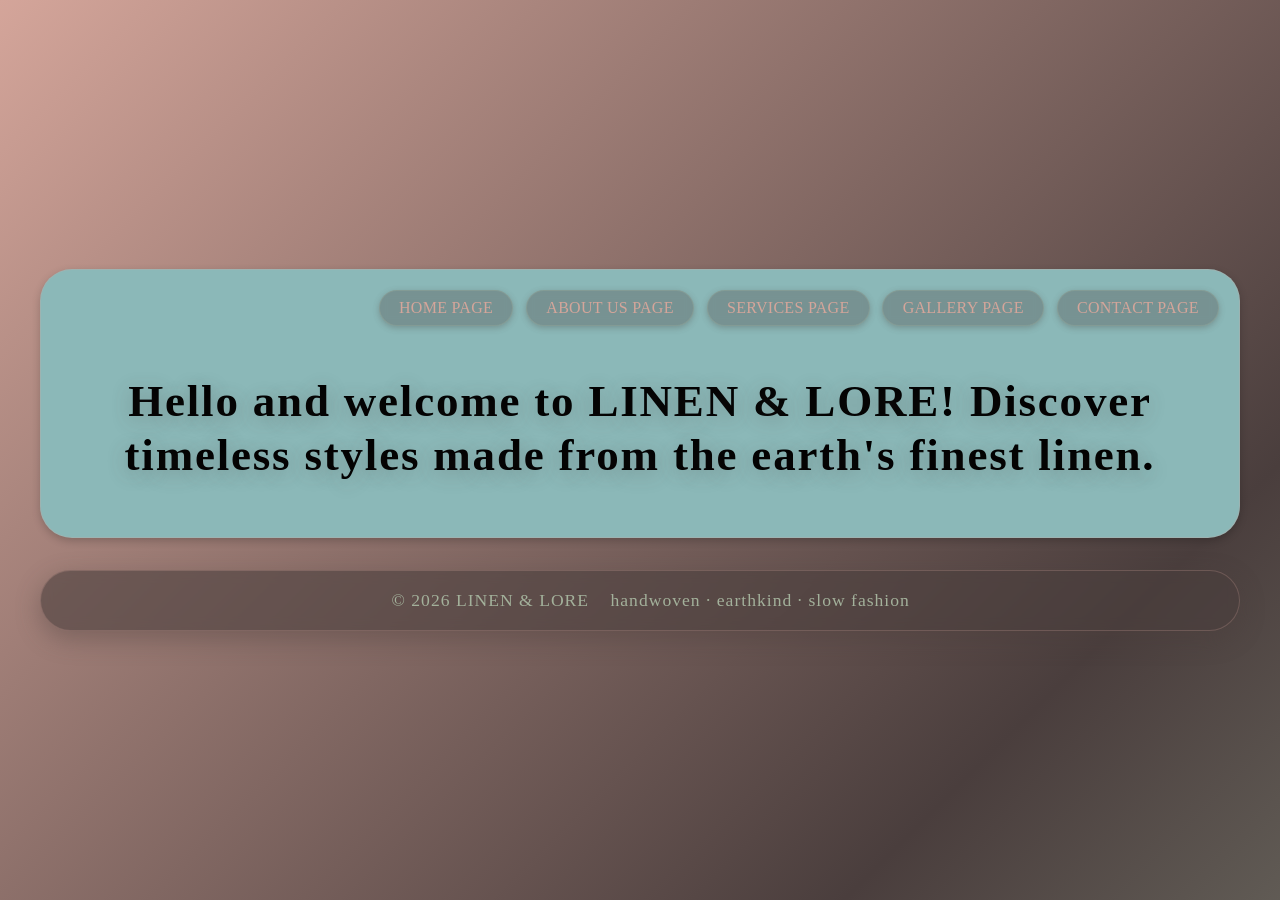
<file: index.html>
<!DOCTYPE html>
<html lang="en-us">

<head>
    <meta charset="UTF-8">
    <meta name="viewport" content="width=device-width, initial-scale=1.0">
    <title>LINEN & LORE</title>
    <link rel="stylesheet" href="style.css">
</head>

<body>
    <header>
        <div class="main">
            <ul>
                <li><a href="index.html">HOME PAGE</a></li>
                <li><a href="about-us.html">ABOUT US PAGE</a></li>
                <li><a href="services.html">SERVICES PAGE</a></li>
                <li><a href="gallery.html">GALLERY PAGE</a></li>
                <li><a href="contacts.html">CONTACT PAGE</a></li>
            </ul>
        </div>

        <div class="title">
            <h1><strong>Hello and welcome to LINEN & LORE! Discover timeless styles made from the earth's finest
                    linen.</strong></h1>
        </div>
    </header>

    <footer>
        <div class="footer-content">
            <span></span>
            <span>© 2026 LINEN & LORE</span>
            <span>handwoven · earthkind · slow fashion</span>
        </div>
    </footer>
</body>

</html>
</file>
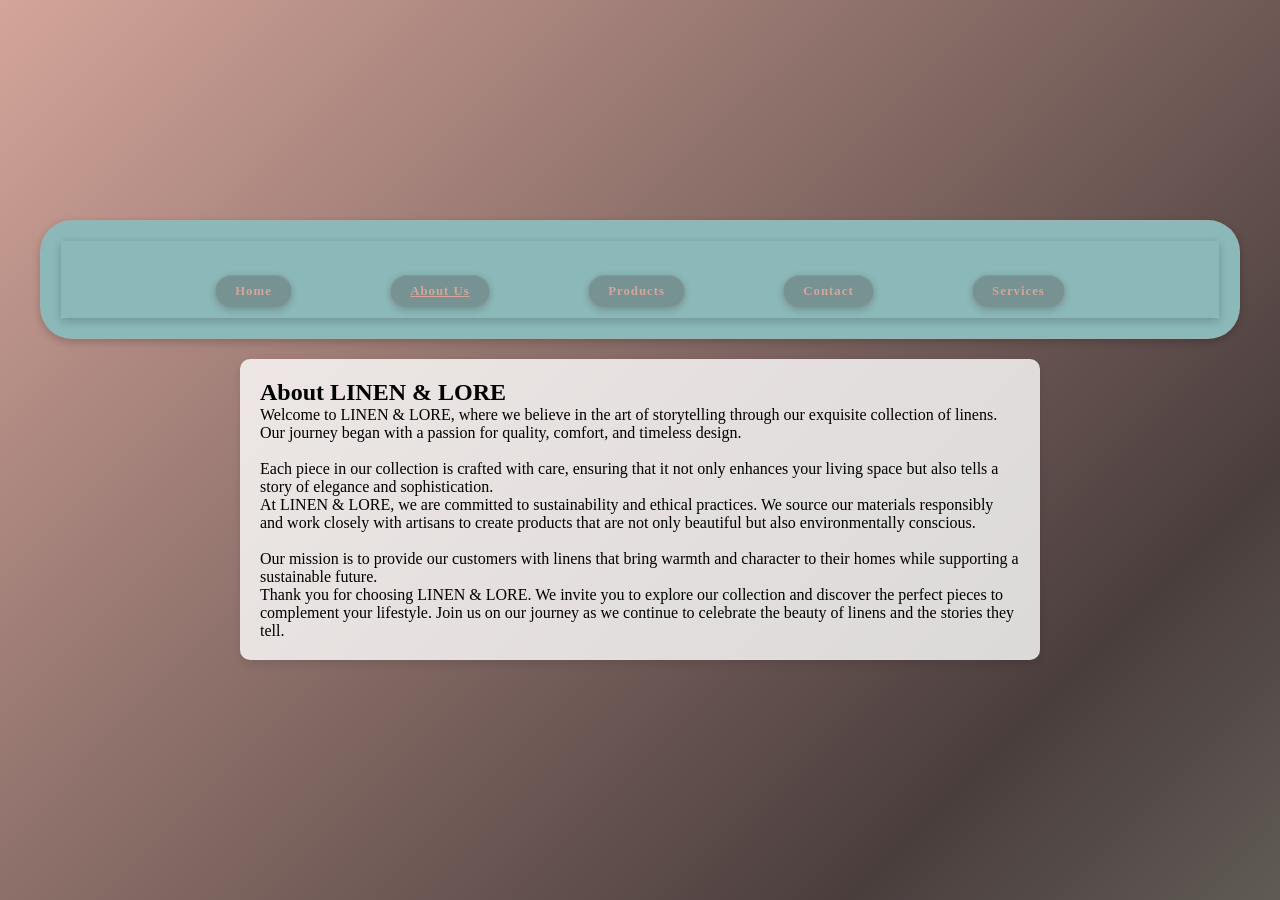
<file: about-us.html>
<!DOCTYPE html>
<html lang="en">

<head>
    <meta charset="UTF-8">
    <meta name="viewport" content="width=device-width, initial-scale=1.0">
    <title>About Us | LINEN & LORE</title>
    <link rel="stylesheet" href="style.css">

</head>

<body>
    <header>
        <nav>
            <button class="menu-toggle" aria-label="Open Navigation Menu">
                <span class="bar"></span>
                <span class="bar"></span>
                <span class="bar"></span>
            </button>
            <ul>
                <li><a href="index.html">Home</a></li>
                <li><a href="about-us.html" class="active">About Us</a></li>
                <li><a href="gallery.html">Products</a></li>
                <li><a href="contacts.html">Contact</a></li>
                <li><a href="services.html">Services</a></li>
            </ul>
        </nav>
    </header>
    <main>
        <section class="about-us">
            <h1>About LINEN & LORE</h1>
            <p>Welcome to LINEN & LORE, where we believe in the art of storytelling through our exquisite collection of
                linens. Our journey began with a passion for quality, comfort, and timeless design.<br><br>
                Each piece in our
                collection is crafted with care, ensuring that it not only enhances your living space but also tells a
                story of elegance and sophistication.</p>

            <p>At LINEN & LORE, we are committed to sustainability and ethical practices. We source our materials
                responsibly and work closely with artisans to create products that are not only beautiful but also
                environmentally conscious. <br><br> Our mission is to provide our customers with linens that bring
                warmth and
                character to their homes while supporting a sustainable future.</p>
            <p>Thank you for choosing LINEN & LORE. We invite you to explore our collection and discover the perfect
                pieces to complement your lifestyle. Join us on our journey as we continue to celebrate the beauty of
                linens and the stories they tell.</p>
        </section>
    </main>

    <!-- Interactive Lightbox Modal -->
    <div id="preview-modal" class="modal" aria-hidden="true" role="dialog">
        <div class="modal-content">
            <!-- FIX: Changed span to button for accessibility -->
            <button class="close-btn" aria-label="Close modal">&times;</button>
            <h3 id="modal-title"></h3>
            <p id="modal-desc"></p>
        </div>
    </div>

</body>

</html>
</file>
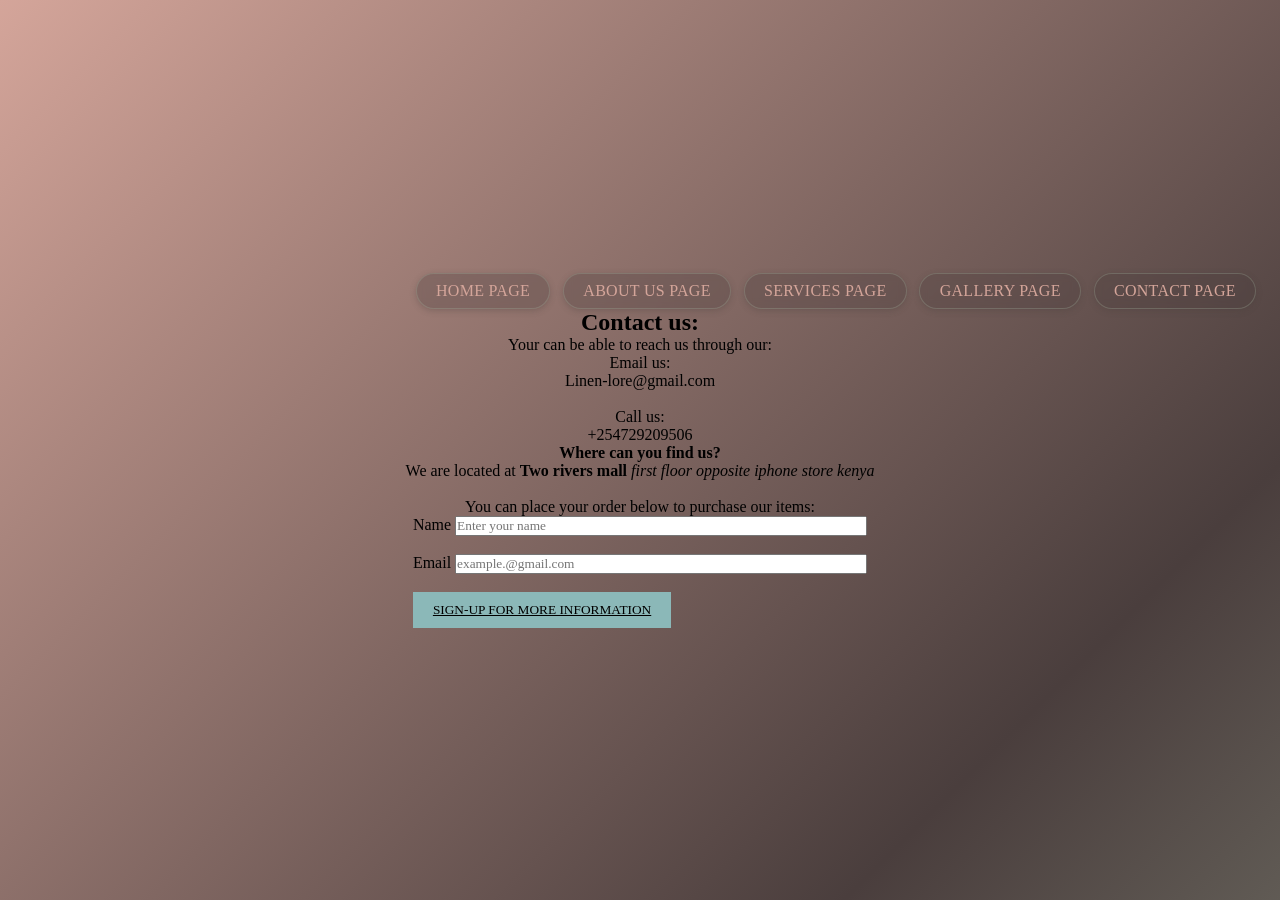
<file: contacts.html>
<!DOCTYPE html>
<html lang="en">
<head>
    <meta charset="UTF-8">
    <meta name="viewport" content="width=device-width, initial-scale=1.0">
    <title><LINEN-LORE></title>
    <link rel="stylesheet" href="style.css">
</head>
<body>
     <div class="main">
            <ul>
                <li><a href="index.html">HOME PAGE</a></li>
                <li><a href="about-us.html">ABOUT US PAGE</a></li>
                <li><a href="services.html">SERVICES PAGE</a></li>
                <li><a href="gallery.html">GALLERY PAGE</a></li>
                <li><a href="contacts.html">CONTACT PAGE</a></li>
            </ul>
    </div>
    <h2><strong>Contact us:</strong></h2>

    <P>Your can be able to reach us through our:</P>

     Email us:<a href="mailto:linen-lore@gmail.com">Linen-lore@gmail.com</a> <br>
     Call us:<a href="tel+254729209506">+254729209506</a>
     <P><strong>Where can you find us?</strong></P>
    <p>We are located at <strong>Two rivers mall</strong><em> first floor opposite iphone store kenya</em></p>
     <br>
     <!--Quick message form-->
     <p>You can place your order below to purchase our items:</p>
    <form class="container">
        <!--Name-->
     <label for="Name">Name</label>
     <input type="text" size="50"
     id="Name"
     placeholder="Enter your name">
     <br><br>

     <!--Email-->
     <label for="Email">Email</label>
     <input type="text" size="50"
     id="Email"
     placeholder="example.@gmail.com">
     <br><br>

     
    <button><ins>SIGN-UP FOR MORE INFORMATION</ins></button>
     </form>
      

</body>
</html>
</file>
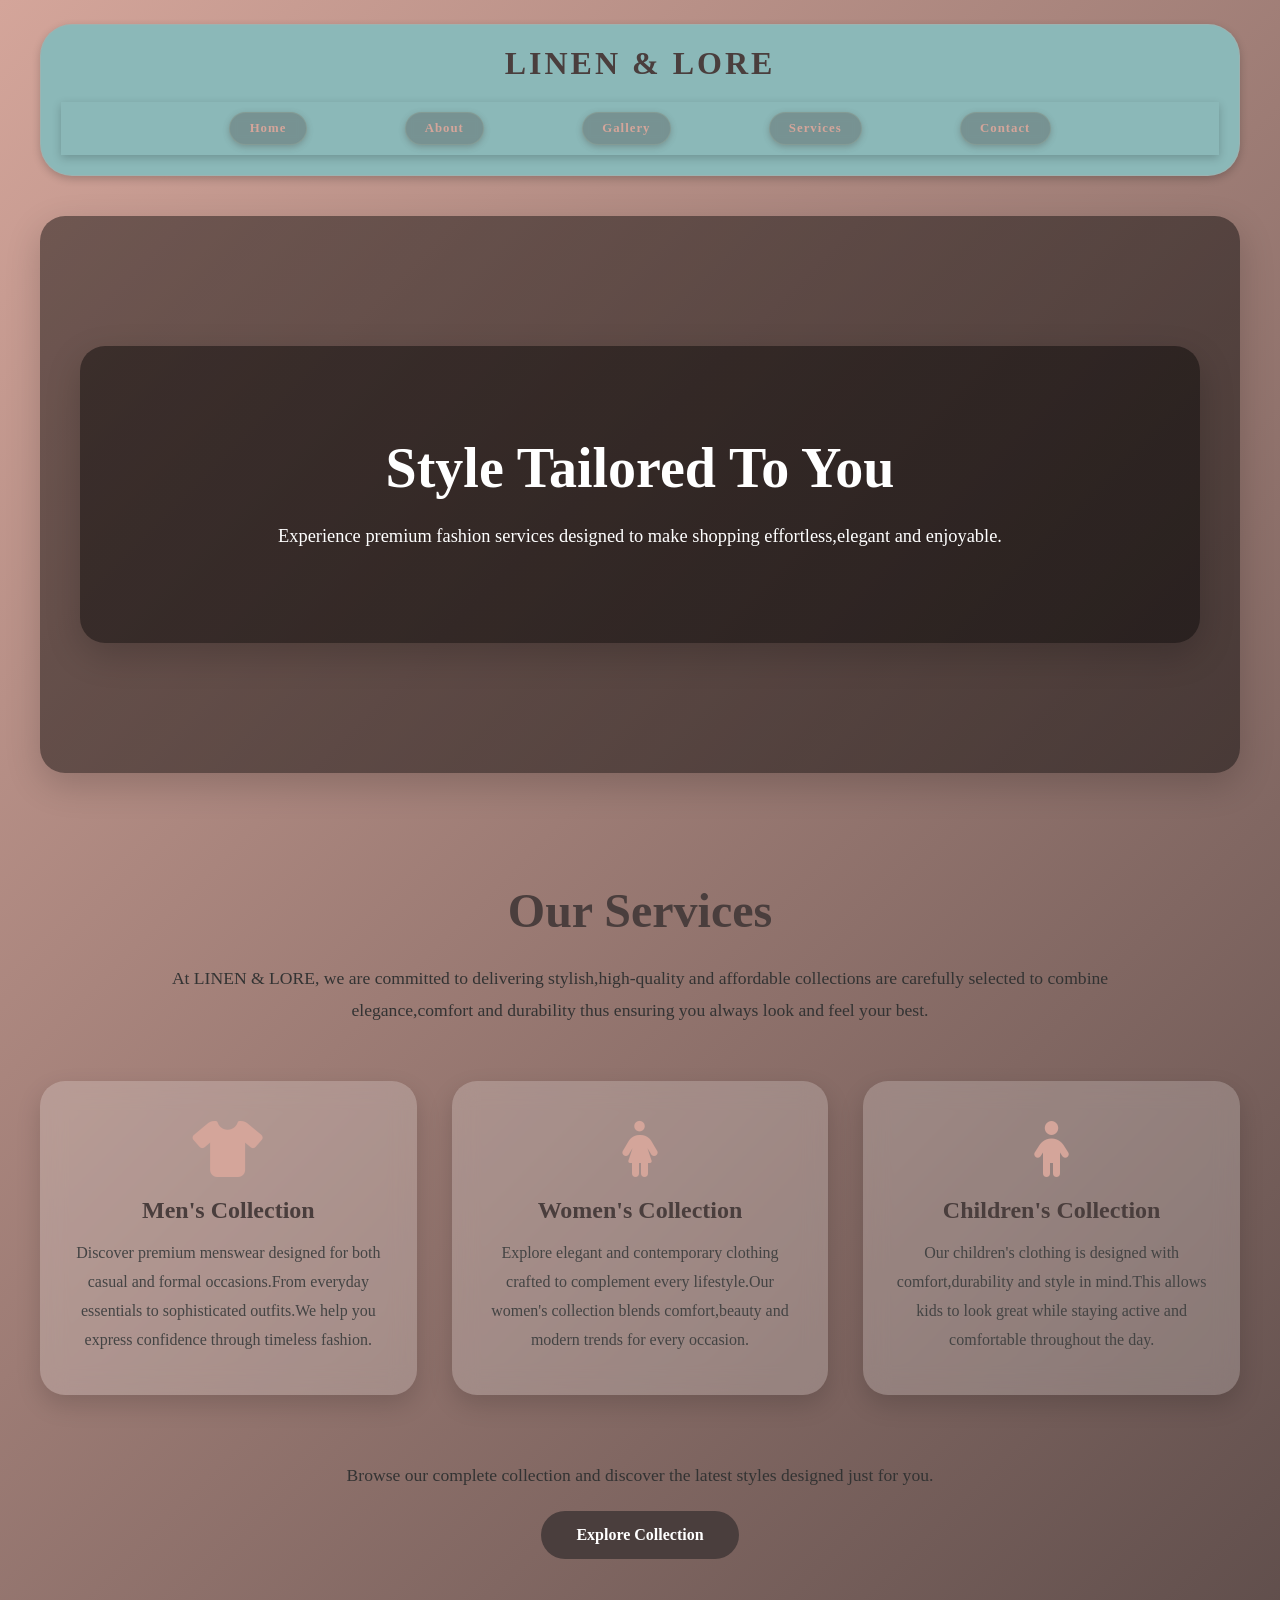
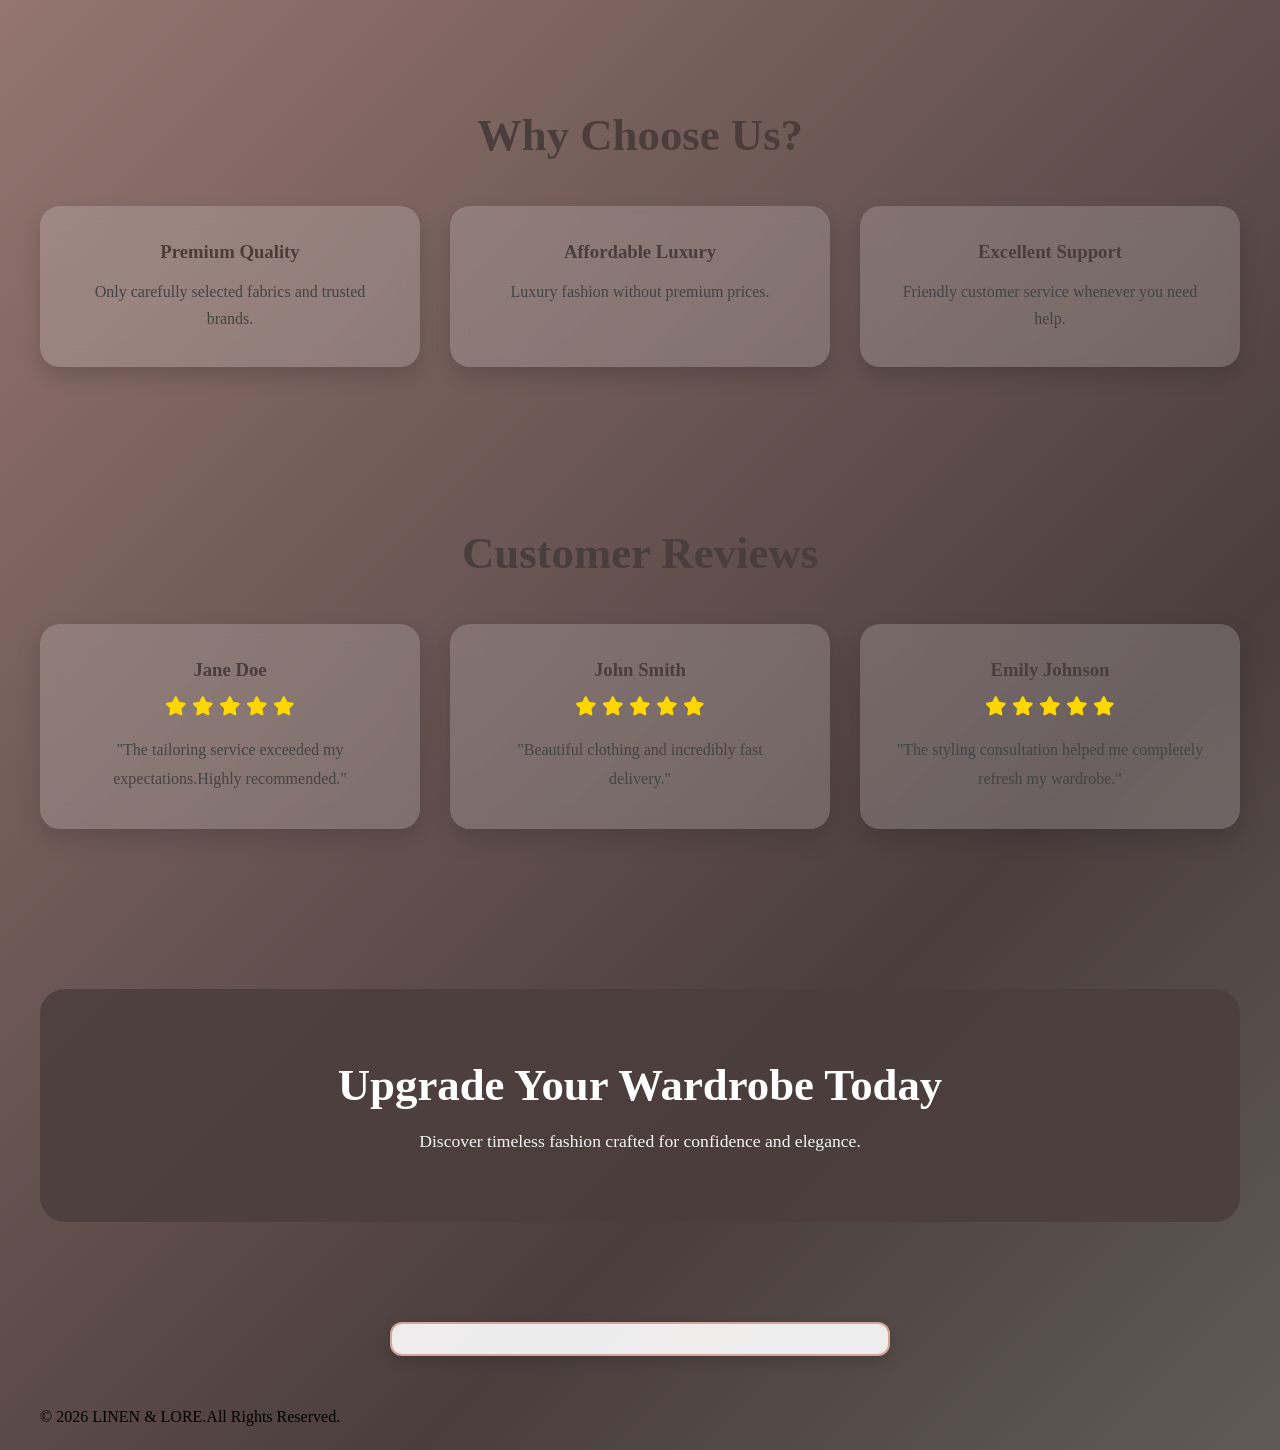
<file: services.html>
<!DOCTYPE html>
<html lang="en">
<head>
    <meta charset="UTF-8">
    <meta name="viewport" content="width=device-width, initial-scale=1.0">
    <title>LINEN & LORE | Services</title>

    <link rel="stylesheet" href="style.css">
    
    <link rel="stylesheet" href="https://cdnjs.cloudflare.com/ajax/libs/font-awesome/6.7.2/css/all.min.css">
    
</head>
<body>

<!--navigation-->

<header>

<div class="service-logo">

<h2>LINEN & LORE</h2>

</div>

<nav>

<ul>

<li><a href="index.html">Home</a></li>
<li><a href="about-us.html">About</a></li>
<li><a href="gallery.html">Gallery</a></li>
<li><a href="services.html">Services</a></li>
<li><a href="contacts.html">Contact</a></li>

</ul>

</nav>

</header>

<!--hero part-->

<section class="services-hero">

<div class="services-hero">

<h1>Style Tailored To You</h1>

<p>Experience premium fashion services designed to make shopping effortless,elegant and enjoyable.
</p>

</div>

</section>
    
<!--services part-->

<section class="services">

<h1>Our Services</h1>

<p class="services-intro">At LINEN & LORE, we are committed to delivering stylish,high-quality and affordable collections are carefully selected to combine elegance,comfort and durability thus ensuring you always look and feel your best.  
</p>

<div class="services-offered">

<div class="services-card" id="mens-card">

<i class="fa-solid fa-shirt"></i>

<h3>Men's Collection</h3>

<p>
   Discover premium menswear designed for both casual and formal occasions.From everyday essentials to sophisticated outfits.We help you express confidence through timeless fashion.
</p>

</div>

<div class="services-card" id="womens-card">

<i class="fa-solid fa-person-dress"></i>

<h3>Women's Collection</h3>

<p>
   Explore elegant and contemporary clothing crafted to complement every lifestyle.Our women's collection blends comfort,beauty and modern trends for every occasion.
</p>

</div>

<div class="services-card" id="childrens-card">

<i class="fa-solid fa-child"></i>

<h3>Children's Collection</h3>

<p>
    Our children's clothing is designed with comfort,durability and style in mind.This allows kids to look great while staying active and comfortable throughout the day.
</p>

</div>

</div>

<div class="explore-collection">

<p>
    Browse our complete collection and discover the latest styles designed just for you.
</p>

<a href="gallery.html#collection"class="explore-btn" id="exploreBtn">Explore Collection</a>

</div>

</section>

<!--why choose-->

<section class="why-us">

<h2>Why Choose Us?</h2>

<div class="features">

<div>

<h3>Premium Quality</h3>

<p>
    Only carefully selected fabrics and trusted brands.
</p>

</div>

<div>

<h3>Affordable Luxury</h3>

<p>
    Luxury fashion without premium prices.
</p>

</div>

<div>
     
<h3>Excellent Support</h3>

<p>
    Friendly customer service whenever you need help.
</p>

</div>

</div>

</section>

<!--testimonials-->

<section class="testimonials" id="reviews">

<h2>Customer Reviews</h2>

<div class="reviews">

<div class="review review-card">

<h3>Jane Doe</h3>

<div class="stars" id="stars1">

<i class="fa-solid fa-star"></i>
<i class="fa-solid fa-star"></i>
<i class="fa-solid fa-star"></i>
<i class="fa-solid fa-star"></i>
<i class="fa-solid fa-star"></i>

</div>

<p>
   "The tailoring service exceeded my expectations.Highly recommended."
</p>

</div>

<div class="review review-card">

<h3>John Smith</h3>

<div class="stars" id="stars2">

<i class="fa-solid fa-star"></i>
<i class="fa-solid fa-star"></i>
<i class="fa-solid fa-star"></i>
<i class="fa-solid fa-star"></i>
<i class="fa-solid fa-star"></i>

</div>

<p>
    "Beautiful clothing and incredibly fast delivery."
</p>

</div>

<div class="review review-card">

<h3>Emily Johnson</h3>


<div class="stars" id="stars3">

<i class="fa-solid fa-star"></i>
<i class="fa-solid fa-star"></i>
<i class="fa-solid fa-star"></i>
<i class="fa-solid fa-star"></i>
<i class="fa-solid fa-star"></i>

</div>

<P>
    "The styling consultation helped me completely refresh my wardrobe."
</P>

</div>

</div>

</section>

<!--call to action-->

<section class="cta">

<h2>Upgrade Your Wardrobe Today</h2>

<p>
    Discover timeless fashion crafted for confidence and elegance.
</p>

</section>

<div id="messageBox"></div>

<!--footer-->

<footer>

<P>
    © 2026 LINEN & LORE.All Rights Reserved.
</P>

</footer>

<button id="topBtn">

<i class="fa-solid fa-arrow-up"></i>

</button>

<script src="script.js"></script>

</body>
</html>
</file>
<file: style.css>
/* = jefferson = */
* {
    margin: 0;
    padding: 0;
    box-sizing: border-box;
    font-family: 'Times New Roman', Times, serif;
}

body {
    min-height: 100vh;
    display: flex;
    flex-direction: column;
    align-items: center;
    justify-content: flex-start;
    padding: 1.5rem;
    background: linear-gradient(-45deg, var(--sage), var(--charcoal), var(--rose), var(--sage), var(--charcoal), var(--rose));
    background-size: 400% 400%;
    animation: gradientMove 15s ease infinite;
}

@keyframes gradientMove {
    0% { background-position: 0% 50%; }
    50% { background-position: 100% 50%; }
    100% { background-position: 0% 50%; }
}

/* jefferson */
/* shalyn */
/*  HEADER / CARD CONTAINER  */
header {
    width: 100%;
    max-width: 1200px;
    background: rgba(var(--sage-rgb), 0.15);
    backdrop-filter: blur(4px);
    border-radius: 2rem;
    padding: 2rem 2rem 1.5rem;
    box-shadow: 0 20px 40px rgba(var(--charcoal-rgb), 0.5);
    border: 1px solid rgba(var(--rose-rgb), 0.25);
    transition: var(--transition);
    position: sticky;
    top: 0;
    z-index: 1000;
}

.main {
    display: flex;
    justify-content: flex-end;
    align-items: center;
    width: 100%;
}

/*  NAVIGATION  */
ul, .nav-links {
    display: flex;
    flex-wrap: wrap;
    justify-content: flex-end;
    gap: 0.4rem 0.8rem;
    list-style: none;
    margin: 0;
    padding: 0;
    font-size: 16px;
}

ul li, .nav-links li {
    display: inline-block;
}

ul li a, .nav-links a {
    display: inline-block;
    text-decoration: none;
    color: var(--rose);
    padding: 0.5rem 1.2rem;
    border: 1px solid rgba(var(--sage-rgb), 0.3);
    border-radius: 40px;
    font-weight: 500;
    letter-spacing: 0.3px;
    background: rgba(var(--charcoal-rgb), 0.3);
    backdrop-filter: blur(4px);
    transition: var(--transition);
    box-shadow: 0 2px 6px rgba(var(--charcoal-rgb), 0.3);
    position: relative;
}

ul li a::after, .nav-links a::after {
    content: "";
    width: 0;
    height: 2px;
    background: var(--rose);
    position: absolute;
    left: 50%;
    bottom: 5px;
    transition: 0.4s;
    transform: translateX(-50%);
}

ul li a:hover::after, .nav-links a:hover::after {
    width: 60%;
}

ul li a:hover, .nav-links a:hover {
    background-color: var(--sage);
    color: var(--charcoal);
    border-color: var(--rose);
    transform: scale(1.03);
    box-shadow: 0 8px 16px rgba(var(--sage-rgb), 0.5);
}

.nav-links .active::after {
    width: 60%;
}

/*  LOGO  */
.logo {
    font-size: 2rem;
    font-weight: bold;
    letter-spacing: 2px;
    color: var(--charcoal);
}

.logo span {
    color: var(--rose);
}

/* ===== TITLE / HERO ===== */
.title, .hero {
    width: 100%;
    text-align: center;
    margin: 2rem 0 1.2rem;
    padding: 1rem 0.5rem;
}

.title h1, .hero h1 {
    font-size: 45px;
    font-weight: 700;
    letter-spacing: 0.04em;
    line-height: 1.2;
    word-break: break-word;
    background: black;
    -webkit-background-clip: text;
    background-clip: text;
    color: transparent;
    text-shadow: 0 4px 20px rgba(var(--charcoal-rgb), 0.3);
}

.title h1 strong, .hero h1 strong {
    font-weight: 700;
    color: inherit;
}

.hero {
    min-height: 55vh;
    background: linear-gradient(rgba(74, 62, 61, 0.45), rgba(74, 62, 61, 0.45)), 
                url("https://images.unsplash.com/photo-1496747611176-843222e1e57c?w=1600") center/cover;
    display: flex;
    flex-direction: column;
    justify-content: center;
    align-items: center;
    color: white;
    border-radius: 2rem;
    margin-bottom: 2rem;
}

.hero p {
    width: 600px;
    max-width: 90%;
    line-height: 1.8;
    font-size: 1.1rem;
    color: #f5f5f5;
}

/*  FILTER BUTTONS  */
.filters {
    display: flex;
    justify-content: center;
    flex-wrap: wrap;
    gap: 15px;
    margin: 30px auto 50px;
}

.filter-btn {
    border: none;
    padding: 13px 28px;
    background: rgba(var(--sage-rgb), 0.2);
    border-radius: 50px;
    cursor: pointer;
    font-size: 15px;
    transition: var(--transition);
    box-shadow: 0 5px 10px rgba(var(--charcoal-rgb), 0.05);
    color: var(--charcoal);
    border: 1px solid rgba(var(--rose-rgb), 0.2);
}

.filter-btn:hover {
    background: var(--sage);
    color: var(--charcoal);
    transform: translateY(-3px);
    border-color: var(--rose);
}

.filter-btn.active {
    background: var(--sage);
    color: var(--charcoal);
    border-color: var(--rose);
}

/* ===== GALLERY ===== */
.gallery {
    width: 100%;
    max-width: 1400px;
    margin: auto;
    display: grid;
    grid-template-columns: repeat(auto-fit, minmax(320px, 1fr));
    gap: 35px;
    padding-bottom: 80px;
}

.card {
    background: rgba(var(--sage-rgb), 0.1);
    overflow: hidden;
    border-radius: 18px;
    box-shadow: var(--shadow);
    position: relative;
    transition: var(--transition);
    border: 1px solid rgba(var(--rose-rgb), 0.15);
    backdrop-filter: blur(2px);
}

.card:hover {
    transform: translateY(-10px);
    box-shadow: 0 12px 32px rgba(var(--charcoal-rgb), 0.4);
}

.card img {
    width: 100%;
    height: 430px;
    object-fit: cover;
    display: block;
    transition: 0.5s;
}

.card:hover img {
    transform: scale(1.08);
}

.overlay {
    position: absolute;
    inset: 0;
    background: linear-gradient(rgba(74, 62, 61, 0.05), rgba(74, 62, 61, 0.75));
    display: flex;
    flex-direction: column;
    justify-content: flex-end;
    padding: 25px;
    color: white;
    opacity: 0;
    transition: 0.4s;
}

.card:hover .overlay {
    opacity: 1;
}

.overlay h3 {
    font-size: 1.8rem;
    margin-bottom: 8px;
    font-weight: 700;
}

.overlay p {
    margin-bottom: 20px;
    color: #f5f5f5;
}

.buttons {
    display: flex;
    gap: 12px;
    flex-wrap: wrap;
}

.buttons button {
    border: none;
    cursor: pointer;
    transition: var(--transition);
}

.view-btn {
    background: var(--sage);
    color: var(--charcoal);
    padding: 10px 18px;
    border-radius: 30px;
    font-weight: 600;
}

.view-btn:hover {
    background: var(--rose);
    color: var(--charcoal);
    transform: scale(1.05);
}

.cart-btn {
    background: var(--charcoal);
    color: var(--rose);
    padding: 10px 18px;
    border-radius: 30px;
}

.cart-btn:hover {
    background: var(--sage);
    color: var(--charcoal);
    transform: scale(1.05);
}

.heart {
    width: 45px;
    height: 45px;
    border-radius: 50%;
    background: rgba(255, 255, 255, 0.9);
    color: #c0392b;
    font-size: 18px;
    border: none;
    cursor: pointer;
    transition: var(--transition);
}

.heart:hover {
    background: #c0392b;
    color: white;
    transform: scale(1.1);
}

/*  MODAL  */
.modal {
    display: none;
    position: fixed;
    inset: 0;
    background: rgba(74, 62, 61, 0.6);
    backdrop-filter: blur(6px);
    justify-content: center;
    align-items: center;
    z-index: 9999;
}

.modal-content {
    background: rgba(255, 255, 255, 0.95);
    backdrop-filter: blur(4px);
    width: 450px;
    max-width: 90%;
    border-radius: 18px;
    padding: 40px;
    position: relative;
    text-align: center;
    animation: popup 0.35s ease;
    border: 1px solid rgba(var(--rose-rgb), 0.2);
}

@keyframes popup {
    from {
        transform: scale(0.7);
        opacity: 0;
    }
    to {
        transform: scale(1);
        opacity: 1;
    }
}

.close {
    position: absolute;
    right: 20px;
    top: 15px;
    font-size: 28px;
    cursor: pointer;
    color: var(--charcoal);
    transition: var(--transition);
}

.close:hover {
    color: var(--rose);
    transform: rotate(90deg);
}

.modal h2 {
    font-size: 2rem;
    margin-bottom: 20px;
    color: var(--charcoal);
}

/* ===== FOOTER ===== */
footer {
    width: 100%;
    max-width: 1200px;
    margin-top: 2rem;
}

.footer-content {
    padding: 1.2rem 1.5rem;
    background: rgba(var(--charcoal-rgb), 0.6);
    backdrop-filter: blur(6px);
    border-radius: 60px;
    border: 1px solid rgba(var(--rose-rgb), 0.25);
    text-align: center;
    color: var(--rose);
    font-size: 1.1rem;
    letter-spacing: 1px;
    box-shadow: 0 8px 24px rgba(var(--charcoal-rgb), 0.4);
    transition: var(--transition);
}

.footer-content span {
    display: inline-block;
    margin: 0 0.5rem;
    color: var(--sage);
}

.footer-content a {
    color: var(--rose);
    text-decoration: none;
    border-bottom: 1px dotted var(--sage);
    padding-bottom: 2px;
    transition: 0.25s;
}

.footer-content a:hover {
    color: var(--sage);
    border-bottom-color: var(--rose);
    text-shadow: 0 0 12px rgba(var(--sage-rgb), 0.4);
}

/* ===== SCROLL BUTTON ===== */
#topBtn {
    position: fixed;
    right: 25px;
    bottom: 25px;
    width: 55px;
    height: 55px;
    border: none;
    border-radius: 50%;
    background: var(--sage);
    color: var(--charcoal);
    cursor: pointer;
    display: none;
    font-size: 20px;
    box-shadow: var(--shadow);
    transition: var(--transition);
}

#topBtn:hover {
    transform: translateY(-6px);
    background: var(--rose);
    color: var(--charcoal);
}

/* ===== ANIMATIONS ===== */
.card {
    animation: fadeUp 0.7s ease;
}

@keyframes fadeUp {
    from {
        opacity: 0;
        transform: translateY(30px);
    }
    to {
        opacity: 1;
        transform: translateY(0);
    }
}

/* ============================================
   CONTACT PAGE STYLES
   ============================================ */

/* Contact Container */
.contact-wrapper {
    width: 100%;
    max-width: 900px;
    background: rgba(255, 255, 255, 0.15);
    backdrop-filter: blur(8px);
    border-radius: 2rem;
    padding: 2.5rem;
    border: 1px solid rgba(var(--rose-rgb), 0.25);
    box-shadow: var(--shadow);
    margin-bottom: 2rem;
}

/* Contact Text */
.contact-text {
    font-size: 1.15rem;
    line-height: 1.8;
    color: var(--charcoal);
    margin-bottom: 0.8rem;
}

/* Contact Info Grid */
.contact-grid {
    display: grid;
    grid-template-columns: 1fr 1fr;
    gap: 1.5rem;
    margin: 1.5rem 0;
}

.contact-card {
    background: rgba(var(--sage-rgb), 0.15);
    padding: 1.2rem 1.5rem;
    border-radius: 15px;
    border: 1px solid rgba(var(--rose-rgb), 0.2);
    transition: var(--transition);
}

.contact-card:hover {
    transform: translateY(-5px);
    box-shadow: var(--shadow);
    background: rgba(var(--sage-rgb), 0.25);
}

.contact-card h3 {
    color: var(--charcoal);
    margin-bottom: 0.5rem;
    font-size: 1.2rem;
}

.contact-card p {
    margin-bottom: 0.3rem;
    font-size: 1rem;
}

/* Contact Links */
.contact-link {
    color: var(--rose);
    text-decoration: none;
    padding: 0.2rem 0.8rem;
    background: rgba(var(--charcoal-rgb), 0.2);
    border-radius: 20px;
    transition: var(--transition);
    border: 1px solid transparent;
    display: inline-block;
}

.contact-link:hover {
    background: var(--sage);
    color: var(--charcoal);
    border-color: var(--rose);
    transform: scale(1.05);
}

/* Location Box */
.location-box {
    background: rgba(var(--sage-rgb), 0.15);
    padding: 1.5rem;
    border-radius: 15px;
    border-left: 4px solid var(--rose);
    margin: 1rem 0;
    transition: var(--transition);
}

.location-box:hover {
    background: rgba(var(--sage-rgb), 0.25);
    transform: translateX(5px);
}

.location-box strong {
    color: var(--charcoal);
    font-weight: 700;
}

.location-box em {
    color: var(--rose);
    font-style: italic;
}

/* Form Container */
.form-container {
    background: rgba(255, 255, 255, 0.2);
    backdrop-filter: blur(4px);
    padding: 2rem;
    border-radius: 1.5rem;
    margin: 1.5rem 0;
    border: 1px solid rgba(var(--rose-rgb), 0.2);
    max-width: 600px;
    width: 100%;
}

.form-container label {
    display: block;
    font-weight: 600;
    color: var(--charcoal);
    margin-bottom: 0.3rem;
    font-size: 1rem;
}

.form-container input {
    width: 100%;
    padding: 0.8rem 1rem;
    border: 2px solid rgba(var(--sage-rgb), 0.3);
    border-radius: 12px;
    background: rgba(255, 255, 255, 0.8);
    font-size: 1rem;
    transition: var(--transition);
    color: var(--charcoal);
}

.form-container input:focus {
    outline: none;
    border-color: var(--rose);
    box-shadow: 0 0 0 4px rgba(var(--rose-rgb), 0.2);
    background: white;
}

.form-container input::placeholder {
    color: #999;
}

.form-container button {
    width: 100%;
    padding: 0.9rem;
    background: var(--sage);
    color: var(--charcoal);
    border: none;
    border-radius: 12px;
    font-size: 1.1rem;
    font-weight: 600;
    cursor: pointer;
    transition: var(--transition);
    letter-spacing: 1px;
    margin-top: 0.5rem;
}

.form-container button:hover {
    background: var(--rose);
    color: var(--charcoal);
    transform: translateY(-3px);
    box-shadow: var(--shadow);
}

.form-container button:active {
    transform: scale(0.98);
}

/* Success Message */
.success-message {
    background: var(--sage);
    color: var(--charcoal);
    padding: 1rem 1.5rem;
    border-radius: 12px;
    margin: 1rem 0;
    display: none;
    font-weight: 600;
    text-align: center;
    border: 2px solid var(--rose);
}

.success-message.show {
    display: block;
    animation: fadeSlide 0.5s ease;
}

@keyframes fadeSlide {
    from {
        opacity: 0;
        transform: translateY(-20px);
    }
    to {
        opacity: 1;
        transform: translateY(0);
    }
}

/* ===== RESPONSIVE ===== */
@media (max-width: 950px) {
    header {
        padding: 1.5rem 1rem;
    }
    
    .main {
        justify-content: center;
    }
    
    ul, .nav-links {
        justify-content: center;
        gap: 0.3rem;
    }
    
    ul li a, .nav-links a {
        padding: 0.3rem 0.9rem;
        font-size: 0.85rem;
    }
    
    .title, .hero {
        margin: 1.2rem 0 0.5rem;
    }
    
    .hero h1 {
        font-size: 3rem;
    }

    .contact-grid {
        grid-template-columns: 1fr;
    }
}

@media (max-width: 768px) {
    body {
        padding: 0.8rem;
    }
    
    .hero {
        min-height: 45vh;
    }
    
    .hero h1 {
        font-size: 2.5rem;
    }
    
    .gallery {
        grid-template-columns: 1fr;
    }
    
    .buttons {
        flex-direction: column;
    }
    
    .view-btn, .cart-btn {
        width: 100%;
    }
    
    .footer-content {
        font-size: 0.9rem;
        padding: 0.8rem 1rem;
        border-radius: 40px;
    }

    .contact-wrapper {
        padding: 1.5rem;
    }

    .form-container {
        padding: 1.5rem;
    }
}

@media (max-width: 480px) {
    .logo {
        font-size: 1.7rem;
    }
    
    ul li a, .nav-links a {
        font-size: 0.7rem;
        padding: 0.2rem 0.6rem;
    }
    
    .title h1, .hero h1 {
        font-size: 1.8rem;
    }
    
    .hero p {
        font-size: 0.95rem;
    }
    
    .filter-btn {
        width: 100%;
    }
    
    .footer-content span {
        margin: 0 0.25rem;
    }

    .contact-wrapper {
        padding: 1rem;
    }

    .form-container {
        padding: 1rem;
    }

    .form-container input {
        padding: 0.6rem 0.8rem;
        font-size: 0.9rem;
    }

    .form-container button {
        padding: 0.7rem;
        font-size: 1rem;
    }

    .contact-card {
        padding: 1rem;
    }
}

/*  Shalyn  */
:root {
    --sage: #A3B19B;
    --charcoal: #4A3E3D;
    --rose: #D4A59A;
    --sage-rgb: 163, 177, 155;
    --charcoal-rgb: 74, 62, 61;
    --rose-rgb: 212, 165, 154;
    --gold: #C9A96E;
    --transition: 0.3s ease;
    --shadow: 0 8px 24px rgba(74, 62, 61, 0.3);
}
.service-logo h2{
                 font-size:2rem;
                 color:#4A3E3D;
                 letter-spacing:3px;
                 text-align:center;
                 margin-bottom:20px;
               }

.services-hero{
                width:100%;
                max-width:1200px;
                margin:40px auto;
                padding:90px 40px;
                text-align:center;
                background:linear-gradient(rgba(0,0,0,.45),rgba(0,0,0,.45)),url("https://images.unsplash.com/photo-1445205170230-053b83016050?w=1600");
                background-size:cover;
                background-position:center;
                background-repeat:no-repeat;
                border-radius:25px;
                box-shadow:0 12px 35px rgba(0,0,0,.18);
              }

.services-hero h1{
                  font-size:3.5rem;
                  color:white;
                  margin-bottom:20px;
                }

.services-hero p{
                 font-size:1.15rem;
                 max-width:750px;
                 margin:auto;
                 color:white;
                 line-height:1.8;
               }

.services{
          width:100%;
          max-width:1200px;
          margin:70px auto;
          text-align:center;
        }

.services h1{
             font-size:3rem;
             color:#4A3E3D;
             margin-bottom:25px;
            }

.services-intro{
                width:80%;
                margin:auto;
                font-size:1.1rem;
                line-height:1.8;
                color:#333;
                margin-bottom:55px;
              }

.services-offered{
                  display:grid;
                  grid-template-columns:repeat(auto-fit,minmax(280px,1fr));
                  gap:35px;
                 }

.services-card{
                background:rgba(255,255,255,.20);
                backdrop-filter:blur(12px);
                border-radius:25px;
                padding:40px 30px;
                transition:.4s;
                box-shadow:0 10px 25px rgba(0,0,0,.15);
             }

.services-card:hover{
                     transform:translateY(-10px);
                     background:white;
                    }

.services-card i{
                 font-size:3.5rem;
                 color:#D4A59A;
                 margin-bottom:20px;
               }

.services-card h3{
                  color:#4A3E3D;
                  margin-bottom:15px;
                  font-size:1.5rem;
                }

.services-card p{
                 color:#444;
                 line-height:1.8;
                }

.explore-collection{
                    margin-top:70px;
                   }

.explore-collection p{
                      margin-bottom:25px;
                      font-size:1.1rem;
                      color:#333;
                     }

.explore-btn{
             display:inline-block;
             text-decoration:none;
             background:#4A3E3D;
             color:white;
             padding:15px 35px;
             border-radius:40px;
             transition:.3s;
             font-weight:bold;
            }

.explore-btn:hover{
                   background:#A3B19B;
                   color:#4A3E3D;
                    transform:translateY(-5px);
                  }

.why-us{
         width:100%;
         max-width:1200px;
         margin:80px auto;
         text-align:center;
       }

.why-us h2{
           font-size:2.8rem;
           color:#4A3E3D;
           margin-bottom:45px;
         }

.features{
          display:grid;
          grid-template-columns:repeat(auto-fit,minmax(250px,1fr));
          gap:30px;
        }

.features div{
              background:rgba(255,255,255,.18);
              backdrop-filter:blur(10px);
              padding:35px;
              border-radius:20px;
              box-shadow:0 10px 20px rgba(0,0,0,.15);
              transition:.3s;
            }

.features div:hover{
                     transform:translateY(-8px);
                     background:white;
                }

.features h3{
              color:#4A3E3D;
              margin-bottom:15px;
            }

.features p{
             color:#444;
             line-height:1.7;
           }

.testimonials{
              width:100%;
              max-width:1200px;
              margin:80px auto;
              text-align:center;
             }

.testimonials h2{
                  font-size:2.8rem;
                  color:#4A3E3D;
                   margin-bottom:45px;
                }

.reviews{
         display:grid;
         grid-template-columns:repeat(auto-fit,minmax(300px,1fr));
         gap:30px;
        }

.review{
         background:rgba(255,255,255,.18);
         backdrop-filter:blur(10px);
         padding:35px;
         border-radius:20px;
         transition:.3s;
        box-shadow:0 10px 25px rgba(0,0,0,.15);
       }

.review:hover{
              transform:translateY(-8px);
              background:white;
             }

.review h3{
           color:#4A3E3D;
           margin-bottom:15px;
          }

.review p{
           color:#444;
           line-height:1.8;
         }

.stars{
        color:#FFD700;
        margin-bottom:18px;
        font-size:1.2rem;
      }

.cta{
      width:100%;
      max-width:1200px;
      margin:80px auto;
      padding:70px 40px;
      background:rgba(74,62,61,.85);
      border-radius:25px;
      text-align:center;
      color:white;
    }

.cta h2{
         font-size:2.8rem;
        margin-bottom:20px;
       }

.cta p{
        font-size:1.1rem;
        color:#f5f5f5;
       }
#messageBox{
             background: rgba(255,255,255,0.9);
             color: #4A3E3D;
             border: 2px solid #D4A59A;
             padding: 15px;
             margin: 20px auto;
             width: 80%;
             max-width: 500px;
             text-align: center;
             border-radius: 12px;
             font-weight: bold;
            box-shadow: 0 5px 15px rgba(0,0,0,.15);
           }
@media(max-width:768px){

.services-hero{
                padding:60px 25px;
              }

.services-hero h1{
                   font-size:2.4rem;
               }

.services h1,
.why-us h2,
.testimonials h2,
.cta h2{
         font-size:2rem;
       }

.services-intro{
                  width:95%;
               }

.cta{
      padding:50px 20px;
    }

}

@media(max-width:480px){

.services-hero h1{
                   font-size:1.9rem;
                 }

.services-card,
.review,
.features div{
               padding:25px;
             }

.explore-btn{
             width:100%;
            }

                        }

/* MARTIN */
/* == victor == */
header {
    background-color: rgb(139, 184, 184);
    color: rgb(0, 0, 0);
    padding: 20px;
    text-align: center;
    position: sticky;
    top: 0;
    z-index: 1000;
    box-shadow: 0 3px 9px rgba(0, 0, 0, 0.2);
}

:root {
    --primary-color: rgb(139, 184, 184);
    --secondary-color: rgb(0, 0, 0);
    --background-color: aquamarine;
    --text-color: rgb(0, 0, 0);
    accent-color: #a6a6a6;

}

* {
    margin: 0;
    padding: 0;
    box-sizing: border-box;
    font-family: 'Times New Roman', Times, serif;
}

body {
    min-height: 100vh;
    display: flex;
    flex-direction: column;
    align-items: center;
    justify-content: center;
    padding: 1.5rem;
    background: linear-gradient(-45deg, #A3B19B, #4A3E3D, #D4A59A, #A3B19B, #4A3E3D, #D4A59A);
    background-size: 400% 400%;
    animation: gradientMove 15s ease infinite;
}

nav {
    padding: 10px;
    text-align: center;
    position: sticky;
    top: 0;
    z-index: 1000;
    box-shadow: 0 3px 9px rgba(0, 0, 0, 0.2);
}

nav a {
    text-decoration: none;
    margin: 0 15px;
    font-weight: bold;
}

nav a:hover {
    text-decoration: underline;
}

nav a.active {
    text-decoration: underline;
}

nav a.active:hover {
    text-decoration: none;
}

nav ul {
    list-style-type: none;
    padding: 0;
    margin: 0;
    display: flex;
    justify-content: center;
    gap: 3rem;
}

nav ul li {
    margin: 0 10px;
}

nav ul li a {
    text-decoration: none;
    font-weight: bold;
    font-size: 0.8rem;
    letter-spacing: 1px;
}

/* Animation for the gradient background */
@keyframes gradientMove {
    0% {
        background-position: 0% 50%;
    }
    50% {
        background-position: 100% 50%;
    }
    100% {
        background-position: 0% 50%;
    }
}   

/* Responsive Design */
@media (max-width: 768px) {
    nav ul {
        flex-direction: column;
        gap: 1rem;
    }

    nav ul li {
        margin: 5px 0;
    }
}

/* Additional Styling for Buttons */
button {
    background-color: var(--primary-color);
    color: var(--secondary-color);
    border: none;
    padding: 10px 20px;
    cursor: pointer;
    transition: background-color 0.3s ease;
}

/* Additional Styling for Buttons */
button:hover {
    background-color: var(--secondary-color);
    color: var(--primary-color);
}

/* Additional Styling for Links */
a {
    color: var(--text-color);
    text-decoration: none;
    transition: color 0.3s ease;
}

/* Additional Styling for Links */
a:hover {
    color: var(--primary-color);
}

/*Main content styling*/
main {
    max-width: 800px;
    margin: 20px auto;
    padding: 20px;
    background-color: rgba(255, 255, 255, 0.8);
    border-radius: 10px;
    box-shadow: 0 4px 8px rgba(0, 0, 0, 0.1);
}

@keyframes fadeIn {
    from {
        opacity: 0;
    }
    to {
        opacity: 1;
    }
}

.animation-fade-in {
    animation: fadeIn 1s ease-in-out;
}

.animation-fade-in-delay {
    animation: fadeIn 1s ease-in-out;
    animation-delay: 0.5s;
    animation-fill-mode: forwards;
}

.about-us-section {
    margin-top: 20px;
    padding: 20px;
    background-color: rgba(255, 255, 255, 0.9);
    border-radius: 10px;
    box-shadow: 0 4px 8px rgba(0, 0, 0, 0.1);
}

.about-us-section h2 {
    margin-bottom: 10px;
    font-size: 1.5rem;
    color: var(--primary-color);
}

.about-us-section p {
    font-size: 1rem;
    line-height: 1.5;
    color: var(--text-color);
}

@keyframes slideIn {
    from {
        transform: translateX(-100%);
        opacity: 0;
    }
    to {
        transform: translateX(0);
        opacity: 1;
    }
}

.animation-slide-in {
    animation: slideIn 1s ease-in-out;
}

/*Responsive Design for Main Content*/
@media (max-width: 768px) {
    main {
        padding: 15px;
    }

    .about-us-section {
        padding: 15px;
    }
}

nav ul li a {
    text-decoration: none;
    font-weight: bold;
    font-size: 0.8rem;
    letter-spacing: 1px;
}

nav ul {
    list-style-type: none;
    padding: 0;
    margin: 0;
    display: flex;
    justify-content: center;
    gap: 3rem;
}

nav ul.about-us-section {
    list-style-type: none;
    padding: 0;
    margin: 0;
    display: flex;
    justify-content: center;
    gap: 3rem;
}

nav ul.show {
    display: block;
}

nav ul.showcase {
    display: block;
}

nav ul.contact {
    display: flex;
}
 
@keyframes fadeIn {
    from {
        opacity: 0;
    }
    to {
        opacity: 1;
    }
}

/* Additional Styling for Buttons */
button {
    background-color: var(--primary-color);
    color: var(--secondary-color);
    border: none;
    padding: 10px 20px;
    cursor: pointer;
    transition: background-color 0.3s ease;
} 

/* Additional Styling for Buttons */
button:hover {
    background-color: var(--secondary-color);
    color: var(--primary-color);
}

/* Additional Styling for Links */
a {
    color: var(--text-color);
    text-decoration: none;
    transition: color 0.3s ease;
}   

/* Additional Styling for Links */
a:hover {
    color: var(--primary-color);
}

/*Main content styling*/
main {
    max-width: 800px;
    margin: 20px auto;
    padding: 20px;
    background-color: rgba(255, 255, 255, 0.8);
    border-radius: 10px;
    box-shadow: 0 4px 8px rgba(0, 0, 0, 0.1);
}

/*Responsive Design for Main Content*/
@media (max-width: 768px) {
    main {
        padding: 15px;
    }

    .about-us-section {
        padding: 15px;
    }
}

/*Media Queries for Responsive Design*/
@media (max-width: 768px) {
    nav ul {
        flex-direction: column;
        gap: 1rem;
    }

    nav ul li {
        margin: 5px 0;
    }
}
/* == victor == */
</file>
